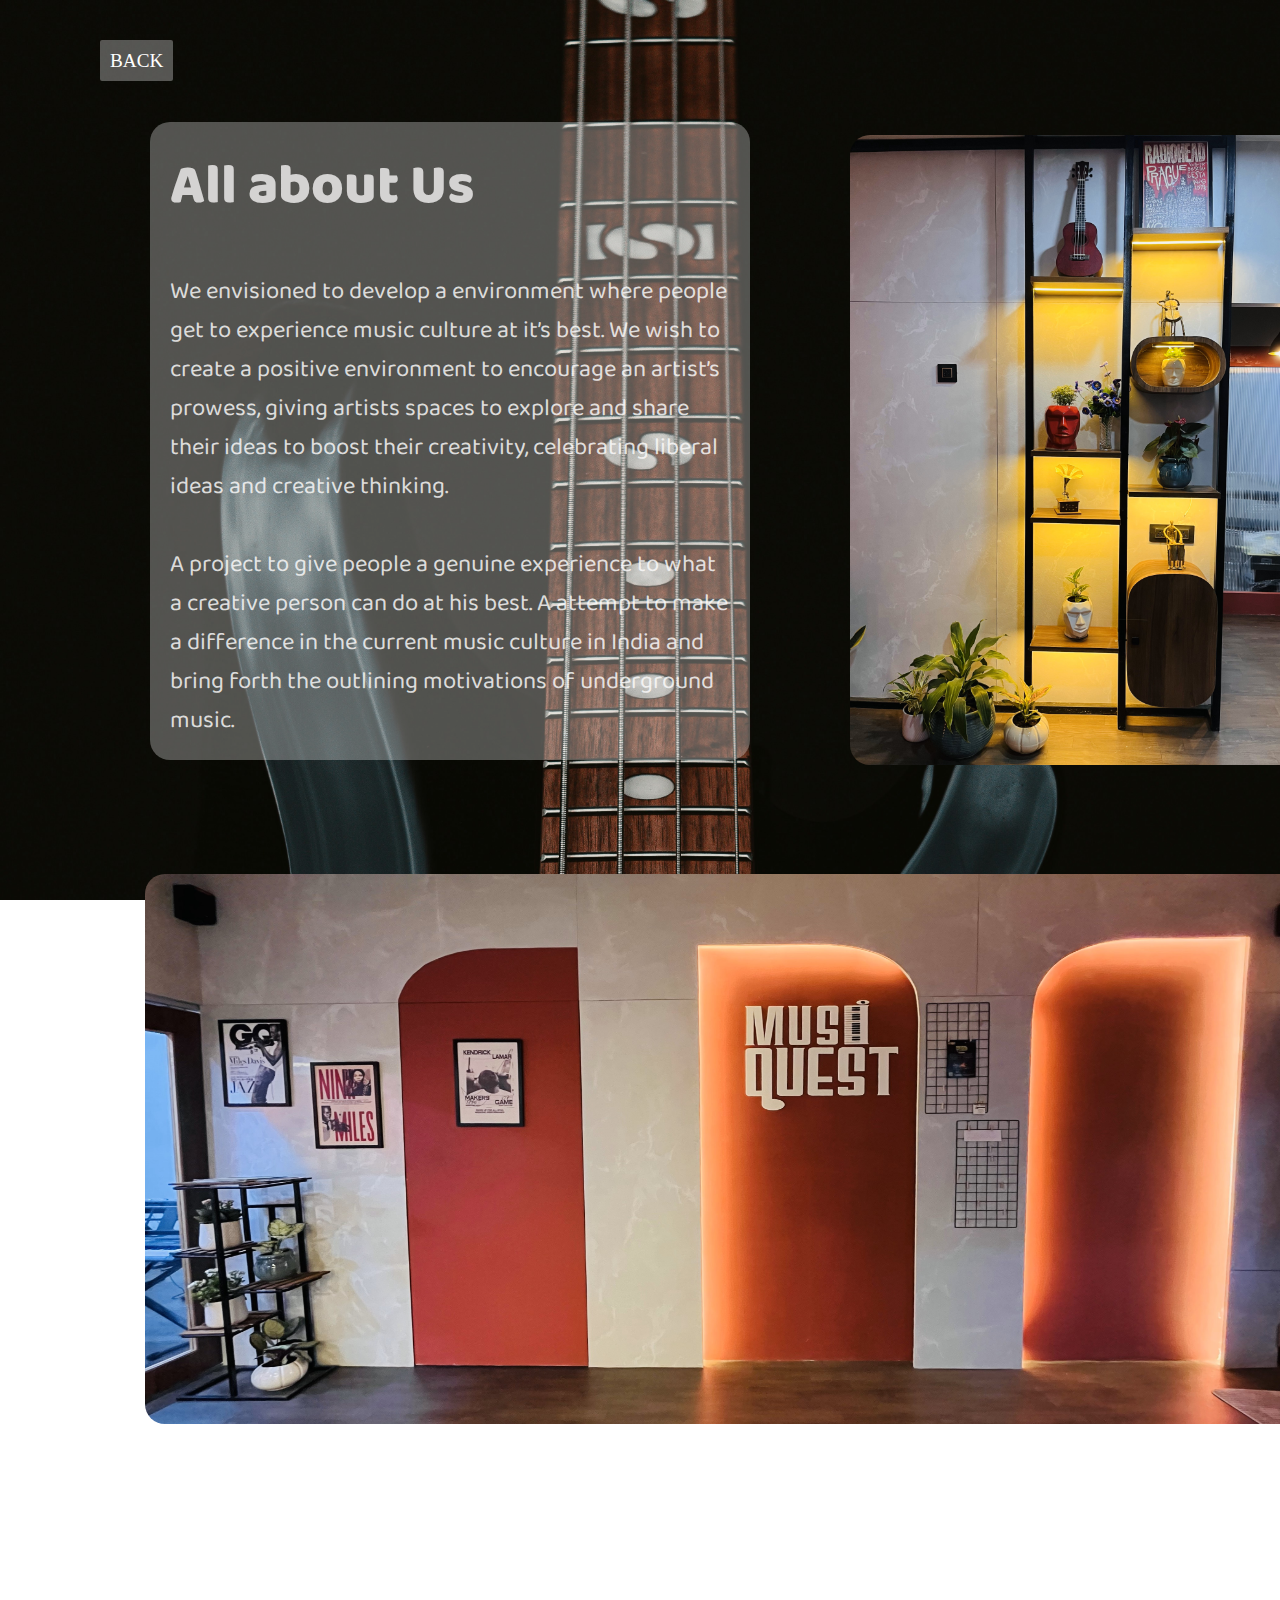
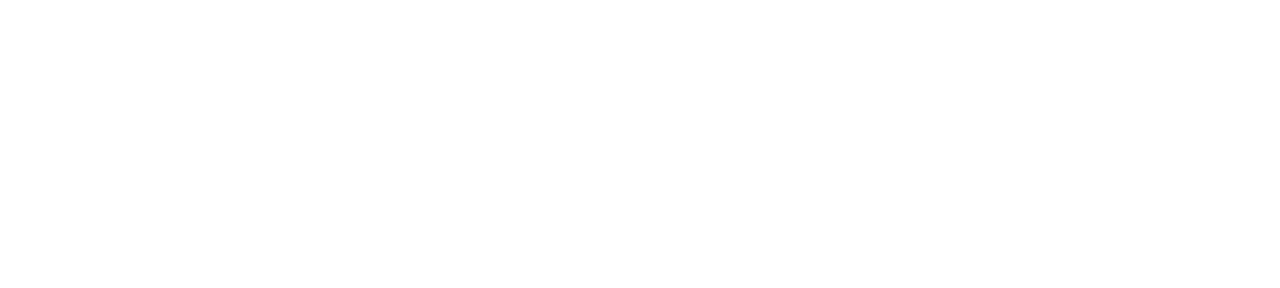
<file: musiquest/about.html>
<!DOCTYPE html>
<html lang="en">

<head>
    <meta charset="UTF-8">
    <meta name="viewport" content="width=device-width, initial-scale=1.0">
    <title>ABOUT US</title>
    <link rel="stylesheet" href="style.css">
    <link rel="preconnect" href="https://fonts.googleapis.com">
    <link rel="preconnect" href="https://fonts.gstatic.com" crossorigin>
    <link href="https://fonts.googleapis.com/css2?family=Baloo+Bhai+2:wght@400..800&display=swap" rel="stylesheet">
</head>

<body>
    <div class="aboutdiscrib">
        <div class="backbtn">
            <a href="./index.html">BACK</a>
        </div>
       
        <div class="info">
            <h1>All about Us</h1>
            <p>We envisioned to develop a environment where people get to experience music culture at it’s best. We wish to create a positive environment to encourage an artist’s prowess, giving artists spaces to explore and share their ideas to boost their creativity, celebrating liberal ideas and creative thinking. 
                <br> <br>A project to give people a genuine experience to what a creative person can do at his best. A attempt to make a difference in the current music culture in India and bring forth the outlining motivations of underground music.</p>
        </div>
        <div class="bgimg">
            <img src="Images/about.jpg" alt="about1">
        </div>
        
        <div class="bgimg3">
            <img src="Images/main.jpg" alt="about3">
        </div>
    </div>
</body>

</html>
</file>
<file: musiquest/style.css>
* {
    margin: 0;
    padding: 0;
}
html{
    scroll-behavior: smooth;
}

h1 {
    font-size: 3.5rem;
    font-weight: 800;
    color: rgb(0, 0, 0);
}

h5 {
    text-decoration: none;



}

span {
    font-size: .9rem;
    color: rgba(255, 255, 255, 0.801);

}

h6 {
    font-size: 1.1rem;
    color: white;
}

body {
    background-image: url(Images/gidon-wessner-eXSP4A3fwSE-unsplash.jpg);
    background-size: cover;
    background-attachment: fixed;
}

/*Navigation*/

nav .navigation
{
  margin: 0;
  padding: 0;
  
  /* make it look decent enough */
  background: #232323;
  color: #ffffff;
  font-family: "Avenir Next", "Avenir", sans-serif;
}

#menuToggle
{
  display: block;
  position: relative;
  top: 10px;
  right: 197px;
  
  z-index: 1;
  
  -webkit-user-select: none;
  user-select: none;
}

#menuToggle a
{
  text-decoration: none;
  color: #232323;
  
  transition: color 0.3s ease;
}

#menuToggle a:hover
{
  color: rgb(190, 233, 125);
}


#menuToggle input
{
  display: block;
  width: 40px;
  height: 32px;
  position: absolute;
  top: -7px;
  left: -5px;
  
  cursor: pointer;
  
  opacity: 0; /* hide this */
  z-index: 2; /* and place it over the hamburger */
  
  -webkit-touch-callout: none;
}

/*
 * Just a quick hamburger
 */
#menuToggle span
{
  display: block;
  width: 50px;
  height: 8px;
  margin-bottom: 5px;
  position: relative;
  
  background: #cdcdcd;
  border-radius: 3px;
  
  z-index: 1;
  
  transform-origin: 4px 0px;
  
  transition: transform 0.5s cubic-bezier(0.77,0.2,0.05,1.0),
              background 0.5s cubic-bezier(0.77,0.2,0.05,1.0),
              opacity 0.55s ease;
}

#menuToggle span:first-child
{
  transform-origin: 0% 0%;
}

#menuToggle span:nth-last-child(2)
{
  transform-origin: 0% 100%;
}

/* 
 * Transform all the slices of hamburger
 * into a crossmark.
 */
#menuToggle input:checked ~ span
{
  opacity: 1;
  transform: rotate(45deg) translate(-2px, -1px);
  background: #232323;
}

/*
 * But let's hide the middle one.
 */
#menuToggle input:checked ~ span:nth-last-child(3)
{
  opacity: 0;
  transform: rotate(0deg) scale(0.2, 0.2);
}

/*
 * Ohyeah and the last one should go the other direction
 */
#menuToggle input:checked ~ span:nth-last-child(2)
{
  transform: rotate(-45deg) translate(0, -1px);
}

/*
 * Make this absolute positioned
 * at the top left of the screen
 */
#menu
{
  position: absolute;
  width: 300px;
  height: 300px;
  margin: -100px 0 0 -50px;
  padding: 50px;
  padding-top: 125px;
  
  background: #ededed84;
  list-style-type: none;
  -webkit-font-smoothing: antialiased;
  /* to stop flickering of text in safari */
  
  transform-origin: 0% 0%;
  transform: translate(-100%, 0);
  
  transition: transform 0.5s cubic-bezier(0.77,0.2,0.05,1.0);
}

#menu li
{
  padding: 10px 0;
  font-size: 22px;
}

/*
 * And let's slide it in from the left
 */
#menuToggle input:checked ~ ul
{
  transform: none;
}

nav {
    z-index: 999;
    position: fixed;
    display: flex;
    width: 84vw;
    height: 100px;
    flex-direction: row;
    justify-content: space-between;
    align-items: center;
    padding: 1vw 8vw;
    background-color: rgb(0, 0, 0);
    box-shadow: 2px 2px 10px rgb(0, 0, 0);
}

nav img {
    width: 300px;
    cursor: pointer;
}

nav .navigation ul {
    display: flex;
    justify-content: flex-end;
    align-items: center;
}

nav .navigation ul li {
    list-style: none;
    margin-left: 40px;

}

nav .navigation ul li a {
    text-decoration: none;
    color: white;
    font-size: 20px;
    font-weight: 500;
}

nav .navigation ul li a:hover {
    color: rgb(190, 233, 125);
    transition: 0.2s ease;
}

/*Home*/

#home {
    background-image: url(Images/pexels-rrojasfoto-3608804.jpg);
    box-shadow: 2px 2px 10px rgb(0, 0, 0);
    width: 100%;
    height: 100vh;
    background-size: cover;
    background-position: center;
    display: flex;
    flex-direction: column;
    justify-content: center;
    align-items: center;
    text-align: center;
}

#home h2 {
    color: rgba(255, 255, 255, 0.873);
    font-size: 40px;
    letter-spacing: 1px;
    padding-bottom: 70px;
}

#home p {
    color: rgba(255, 255, 255, 0.94);
    font-size: large;
    line-height: 25px;
    letter-spacing: 1px;
    width: 50%;
}

#home .btn {
    margin-top: 120px;
}

#home a {
    text-decoration: none;
    font-size: large;
    padding: 13px 35px;
    background-color: rgba(255, 255, 255, 0.766);
    color: rgb(0, 0, 0);
    font-weight: 700;
    border-radius: 5px;
}

#home a.LM:hover {
    color: rgb(255, 255, 255);
    background-color: black;
    transition: .3s ease;
}

#home a.VC:hover {
    color: rgb(255, 255, 255);
    background-color: black;
    transition: .3s ease;
}

#features p {
    font-size: large;
}

/*features*/

#features {
    padding: 5vw 8vw 0 8vw;
    text-align: center;
}

#features h1 {
    color: aliceblue;
    margin-bottom: 50px;
}

.slider-wrapper {
    position: relative; /* Position relative to allow positioning of child elements */
    width: 80%; /* Set a fixed width of 80% of the container's width */
    max-width: 450px; /* Maximum width for larger screens */
    margin: 0 auto; /* Center the slider horizontally */
    overflow: hidden; /* Hide any overflowing content */
    padding: 0; /* Remove padding */
    box-sizing: border-box; /* Include padding and border in the element's total width and height */
}

/* Slider container */
.slider {
    display: flex; /* Use flexbox layout to align images */
    width: 100%; /* Slider takes up the full width of the slider-wrapper */
    transition: transform 1s ease; /* Animation for transform changes */
}

/* Styling for each image in the slider */
.slider img {
    flex: 0 0 100%; /* Each image takes up 100% of the slider width */
    width: 100%; /* Set image width to 100% */
    object-fit: cover; /* Images will cover the slider area, maintaining aspect ratio */
}

/* Navigation dots container */
.slider-nav {
    display: flex; /* Align dots horizontally */
    column-gap: 0.5rem; /* Space between dots */
    position: absolute; /* Position absolutely relative to the slider-wrapper */
    bottom: 1rem; /* Distance from the bottom of the slider-wrapper */
    left: 50%; /* Center horizontally */
    transform: translateX(-50%); /* Center the dots container */
    z-index: 1; /* Ensure navigation dots are above other content */
}

/* Styling for each navigation dot */
.slider-nav a {
    width: 0.5rem; /* Size of each dot */
    height: 0.5rem;
    border-radius: 50%; /* Make dots circular */
    background-color: #fff; /* White color for dots */
    opacity: 0.75; /* Slightly transparent dots */
    transition: opacity ease 250ms; /* Smooth transition for opacity changes */
}

/* Hover effect for navigation dots */
.slider-nav a:hover {
    opacity: 1; /* Fully opaque on hover */
}







/*Courses*/

#Courses {
    padding: 8vw 8vw 0 8vw;
    text-align: center;
}

#Courses h1 {
    margin: 5vw 8vw 0 8vw;
    text-align: center;
    color: aliceblue;
}


#Courses .course-base {
    display: grid;
    text-align: center;
    grid-template-columns: repeat(auto-fit, minmax(1000px, 1fr));
    background-color: rgba(255, 255, 255, 0.241);
    box-shadow: 2px 4px 10px rgb(0, 0, 0);
    border-radius: 30px;
    width: 80vw;
    height: 2300px;
    box-shadow: 0 0 10px rgba(0, 0, 0, 0.5);
}

#Courses .course-base img {
    width: 40vw;
    height: 400px;
    background-size: cover;
    background-position: center;
    box-shadow: 2px 2px 10px rgb(0, 0, 0);
    border-radius: 20px;
    margin-top: 50px;

}



#Courses h5 {
    font-size: 30px;
    color: #ffffffbe;
    font-family: "Baloo Bhai 2", sans-serif;
    font-style: normal;
}

/* contact us */


#Contact .parent1 {
    text-align: center;
    background-color: #f1eded59;
    width: 28vw;
    height: 430px;
    border-radius: 30px;
    position: relative;
    top: 160px;
    left: 300px;
    margin-bottom: 100px;
}

#Contact .parent1 .reach-us h1 {
    font-size: 30px;
    color: #fcfafa;
    font-family: "Baloo Bhai 2", sans-serif;
    position: relative;
    top: 40px;
    font-style: normal;
    text-decoration: underline;
}

#Contact .parent1 .reach-us a {
    font-size: 30px;
    color: #fcfafa;
    font-family: "Baloo Bhai 2", sans-serif;
    position: relative;
    top: 40px;
    font-style: normal;
    text-decoration: none;
}

#Contact .parent1 .reach-us span {
    font-size: 70px;
}



#Contact .parent2 {
    text-align: center;
    background-color: #f1eded59;
    width: 28vw;
    height: 430px;
    border-radius: 30px;
    position: relative;
    left: 800px;
    top: 100px;
}

#Contact .parent2 .connect h1 {
    color: #fcfafa;
    font-size: 30px;
    position: relative;
    top: 60px;
    font-family: "Baloo Bhai 2", sans-serif;
    text-decoration: underline;
}

#Contact .parent2 .connect p {
    color: #fcfafa;
    font-size: 30px;
    position: relative;
    top: 80px;
    font-family: "Baloo Bhai 2", sans-serif;
}

#Contact .parent2 .connect span {
    font-size: 70px;
}

footer {
    padding: 2vw;
    margin-top: 20vw;
    background-color: #101c32;
    display: flex;
    justify-content: space-between;
    align-items: flex-start;
}

footer li {
    list-style: none;
    color: #d1c1c1d2;
    padding: 10px 0;
    font-size: 15px;
    text-decoration: underline;
}

footer p {
    margin-top: 10px;
    display: flex;
    justify-content: space-between;
    align-items: center;
    color: #d1c1c1;
}

footer .material-symbols-outlined:hover {
    color: deeppink;
    background-color: white;

}

footer .material-symbols-outlined {
    font-size: 100px;
    cursor: pointer;
}



@media(max-width:1024px) {
    nav {
        width: 125vw;
    }
    #menuToggle{

        display: block;
        position: relative;
        right: 115px;
        
        }
    .slider-wrapper {
            position: relative;
            left: 200px; /* Position relative to allow positioning of child elements */
            width:500px; /* Set a fixed width of 80% of the container's width */
            max-width: 400vh;/* Maximum width for larger screens */
            margin: 0 auto; /* Center the slider horizontally */
            overflow: hidden; /* Hide any overflowing content */
            padding: 0; /* Remove padding */
            box-sizing: border-box; /* Include padding and border in the element's total width and height */
        }

    #home {
        width: 139vw;
        height: 800px;
    }

    #features .fea-base {
        display: flex;
        width: 122vw;
        height: 25px;
        margin-top: 50px;
    }
    #features h1{
        position: relative;
        left: 200px;
    }
    #Courses h1{
        position: relative;
        left: 200px;
        margin-bottom: 50px;
    }

    #Courses .course-base {
        width: 124vw;
        height: 2200px;
    }

    #Courses .course-base img {
        width: 60vw;
    }

    #Contact .parent1 {
        text-align: center;
        background-color: #f1eded59;
        width: 40vw;
        height: 430px;
        border-radius: 30px;
        position: relative;
        top: 160px;
        left: 250px;
        margin-bottom: 100px;
    }

    #Contact .parent2 {
        text-align: center;
        background-color: #f1eded59;
        width: 40vw;
        height: 470px;
        border-radius: 30px;
        position: relative;
        left: 750px;
        top: 130px;
    }

    footer {
        padding: 8vw;
        margin-top: 35vw;
        width: 123vw;
        background-color: #101c32;
        display: flex;
        justify-content: space-between;
        align-items: flex-start;
    }

}
@media (max-width:700px){
    nav{
        width:225vw;
        height: 340px;
    }
    #home {
        width: 250vw;
        height: 1300px;
    }
    .slider-wrapper{
        position: relative;
        width: 150vw;
    }
    #features h1{
        position:relative;
        margin-left: 370px;
        font-size: 70px;
        
    }
    #Courses h1{
        position: relative;
        margin-left: 400px;
        font-size: 80PX;
    }
    #Courses .course-base{
        width: 230VW;
    }
    
    

    footer{
        width: 235vw;
    }
}

@media (max-width:800px){

    #menuToggle{

    display: block;
    position: relative;
    right: 75px;
    
    }
    #Courses{
        margin-top:120px ;
    }
    #Courses h1{
        position: relative;
        left: 100px;
    }
    #features h1{
        position: relative;
        left: 100px;
    }
    #Courses .course-base img {
        width: 85vw;
    }
    #Contact .parent2 {
        text-align: center;
        background-color: #f1eded59;
        width: 52vw;
        height: 470px;
        border-radius: 30px;
        position: relative;
        left: 600px;
        top: 180px;
    }
    #Contact .parent1 {
        text-align: center;
        background-color: #f1eded59;
        width: 52vw;
        height: 430px;
        border-radius: 30px;
        position: relative;
        top: 160px;
        left: 250px;
        margin-bottom: 100px;
    }
}

@media (max-width:500px){
    nav{
        width:303vw;
        height: 340px;
    }
    nav img{
        height: 200px;
        width: 700px;
    }
    #menuToggle
    {
      display: block;
      position: relative;
      top: 10px;
      right: 20px;
    
    }
    nav .navigation .menuToggle span{
        height: 500px;
    }
    #menuToggle span{
     width: 70px;
     height: 12px;
    }
    
    
    nav .navigation ul li a{
        font-size: 35px;
    }
    #menu li
    {
    padding: 10px 0;
    font-size: 48px;
    }
    .slider-wrapper {
        position: relative;
        left: 150px; /* Position relative to allow positioning of child elements */
        width:1000px; /* Set a fixed width of 80% of the container's width */
        max-width: 400vh;/* Maximum width for larger screens */
        margin: 0 auto; /* Center the slider horizontally */
        overflow: hidden; /* Hide any overflowing content */
        padding: 0; /* Remove padding */
        box-sizing: border-box; /* Include padding and border in the element's total width and height */
    }

    #home{
        width: 320vw;
        height: 3000px;
    }
    #home h2{
        font-size: 120px;
        margin-bottom: 150px;
    }
    #home p{
        font-size: 50px;
        line-height: 70px;
    }
    #home .btn a{
        font-size: 40px;
    }
    #features .fea-base {
        width: 300vw;
    }
    #features h1{
        position: relative;
        left:65px;
    }
    #Courses h1{
        position: relative;
        left:60px;
    }
    #Courses{
        margin-top:350px ;
    }
    #Courses .course-base {
        width: 305vw;
    }
    #Courses .course-base img {
        width: 150vw;
    }
    #Contact .parent1 {
        text-align: center;
        background-color: #f1eded59;
        width: 123vw;
        height: 430px;
        border-radius: 30px;
        position: relative;
        top: 160px;
        left: 110px;
        margin-bottom: 100px;
    }
    #Contact .parent2 {
        text-align: center;
        background-color: #f1eded59;
        width: 123vw;
        height: 470px;
        border-radius: 30px;
        position: relative;
        left: 640px;
        top: 180px;
    }
    footer {
        padding: 8vw;
        margin-top: 100vw;
        width: 305vw;
        background-color: #101c32;
        display: flex;
        justify-content: space-between;
        align-items: flex-start;
    }
    .aboutdiscrib{
        position: relative;
        top: 300px;
        right: 100px;
        
    }
    .aboutdiscrib h1{
    color: rgba(252, 251, 251, 0.762);
    padding: 20px;
    font-family: "Baloo Bhai 2", sans-serif;
    
}
.aboutdiscrib p{
    color: rgba(252, 251, 251, 0.836);
    padding: 20px;
    font-family: "Baloo Bhai 2", sans-serif;
    
}
.aboutdiscrib .info{
    background-color: rgba(255, 255, 255, 0.297);
    font-size: x-large;
    width: 600px;
    border-radius: 20px;
    position: relative;
    top: 60px;
    left: 150px;
}
.aboutdiscrib .bgimg img{
    height: 630px;
    width: 490px;
    position: relative;
    bottom: 565px;
    left: 850px;
    border-radius: 20px;
}
.aboutdiscrib .bgimg3 img{
    height: 550px;
    width: 1200px;
    position: relative;
    bottom: 460px;
    left: 145px;
    border-radius: 20px;
    
}
.aboutdiscrib .backbtn{
    padding: 20px;
    position: relative;
    top: 30px;
    left: 100px;
    font-size: larger;
    
}
    
    
    
     
}
@media (max-width:370px){
    nav{
        width:350vw;
        height: 340px;
    }
    #home{
        width: 370vw;
    }
    .slider-wrapper{
        position: relative;
        left: 65px;
    }
    #Courses .course-base {
        width: 350vw;
    }
    #Contact{
        position: relative;
        left: 100px;
    }
    footer{
        width: 355vw;
    }
}
@media (max-width:700px){
    
}
    
    

/* about us page */


.aboutdiscrib h1{
    color: rgba(252, 251, 251, 0.762);
    padding: 20px;
    font-family: "Baloo Bhai 2", sans-serif;
    
}
.aboutdiscrib p{
    color: rgba(252, 251, 251, 0.836);
    padding: 20px;
    font-family: "Baloo Bhai 2", sans-serif;
    
}
.aboutdiscrib .info{
    background-color: rgba(255, 255, 255, 0.297);
    font-size: x-large;
    width: 600px;
    border-radius: 20px;
    position: relative;
    top: 60px;
    left: 150px;
}
.aboutdiscrib .bgimg img{
    height: 630px;
    width: 490px;
    position: relative;
    bottom: 565px;
    left: 850px;
    border-radius: 20px;
}
.aboutdiscrib .bgimg3 img{
    height: 550px;
    width: 1200px;
    position: relative;
    bottom: 460px;
    left: 145px;
    border-radius: 20px;
    
}

.aboutdiscrib .backbtn{
    padding: 20px;
    position: relative;
    top: 30px;
    left: 80px;
    font-size: larger;
    
}
.aboutdiscrib .backbtn a{
    color: white;
    text-decoration: none;
    padding: 10px;
    border-radius: 2px;
    background-color: rgba(255, 255, 255, 0.311);
}
.aboutdiscrib .backbtn  :hover{
    color: rgb(0, 0, 0);
    text-decoration: none;
    padding: 12px;
    border-radius: 2px;
    font-weight: 200px;
    background-color: rgb(255, 255, 255);
}
</file>
